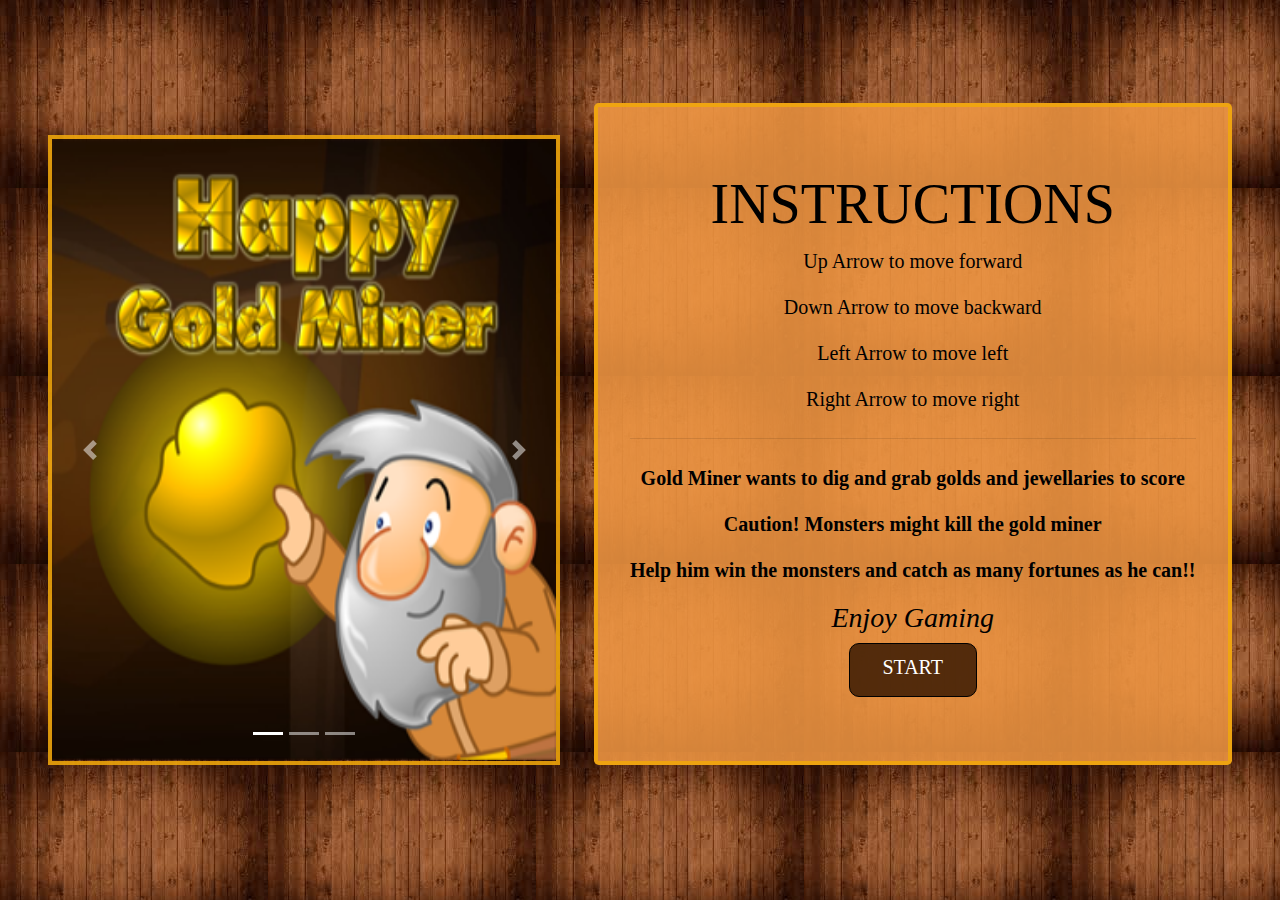
<file: index.html>
<!DOCTYPE html>
<html lang="en">
<head>
    <meta charset="UTF-8">
    <meta name="viewport" content="width=device-width, initial-scale=1.0">
    <meta http-equiv="X-UA-Compatible" content="ie=edge">
    <title>Gold Miner</title>
    <link rel="stylesheet" href="https://stackpath.bootstrapcdn.com/bootstrap/4.3.1/css/bootstrap.min.css"
        integrity="sha384-ggOyR0iXCbMQv3Xipma34MD+dH/1fQ784/j6cY/iJTQUOhcWr7x9JvoRxT2MZw1T" crossorigin="anonymous">
    <link rel="stylesheet" href="styles.css">
    <script src="https://code.jquery.com/jquery-3.3.1.slim.min.js"
        integrity="sha384-q8i/X+965DzO0rT7abK41JStQIAqVgRVzpbzo5smXKp4YfRvH+8abtTE1Pi6jizo" crossorigin="anonymous">
    </script>
    <script src="https://cdnjs.cloudflare.com/ajax/libs/popper.js/1.14.7/umd/popper.min.js"
        integrity="sha384-UO2eT0CpHqdSJQ6hJty5KVphtPhzWj9WO1clHTMGa3JDZwrnQq4sF86dIHNDz0W1" crossorigin="anonymous">
    </script>
    <script src="https://stackpath.bootstrapcdn.com/bootstrap/4.3.1/js/bootstrap.min.js"
        integrity="sha384-JjSmVgyd0p3pXB1rRibZUAYoIIy6OrQ6VrjIEaFf/nJGzIxFDsf4x0xIM+B07jRM" crossorigin="anonymous">
    </script>
</head>

<body>
    <div class="container-fluid banner">
        <!-- <div class="gold-miner-promo"><img src="./images/gold-miner-promo.png"></div> -->
        <div id="carouselExampleIndicators" class="carousel slide gold-miner-promo" data-ride="carousel">
            <ol class="carousel-indicators">
                <li data-target="#carouselExampleIndicators" data-slide-to="0" class="active"></li>
                <li data-target="#carouselExampleIndicators" data-slide-to="1"></li>
                <li data-target="#carouselExampleIndicators" data-slide-to="2"></li>
            </ol>
            <div class="carousel-inner">
                <div class="carousel-item active">
                    <img class="d-block w-100 img-own" src="./images/gold-miner-promo.png" alt="First slide">
                </div>
                <div class="carousel-item">
                    <img class="d-block w-100 img-own" src="./images/gold-miner-banner.jpg" alt="Second slide">
                </div>
                <div class="carousel-item">
                    <img class="d-block w-100 img-own" src="./images/gold-miner-banner-1.jpg" alt="Third slide">
                </div>
            </div>
            <a class="carousel-control-prev" href="#carouselExampleIndicators" role="button" data-slide="prev">
                <span class="carousel-control-prev-icon" aria-hidden="true"></span>
                <span class="sr-only">Previous</span>
            </a>
            <a class="carousel-control-next" href="#carouselExampleIndicators" role="button" data-slide="next">
                <span class="carousel-control-next-icon" aria-hidden="true"></span>
                <span class="sr-only">Next</span>
            </a>
        </div>
        <div class="jumbotron instructions">
            <h1 class="display-4"><strong>INSTRUCTIONS</strong></h1>
            <p class="lead">Up Arrow to move forward</p>
            <p class="lead">Down Arrow to move backward</p>
            <p class="lead">Left Arrow to move left</p>
            <p class="lead">Right Arrow to move right</p>
            <hr class="my-4">
            <p>Gold Miner wants to dig and grab golds and jewellaries to score</p>
            <p>Caution! Monsters might kill the gold miner</p>
            <p>Help him win the monsters and catch as many fortunes as he can!!</p>
            <h3><em>Enjoy Gaming</em></h3>
            <a class="btn btn-primary btn-lg start" href="start.html" role="button">START</a>
        </div>
    </div>
</body>

</html>
</file>
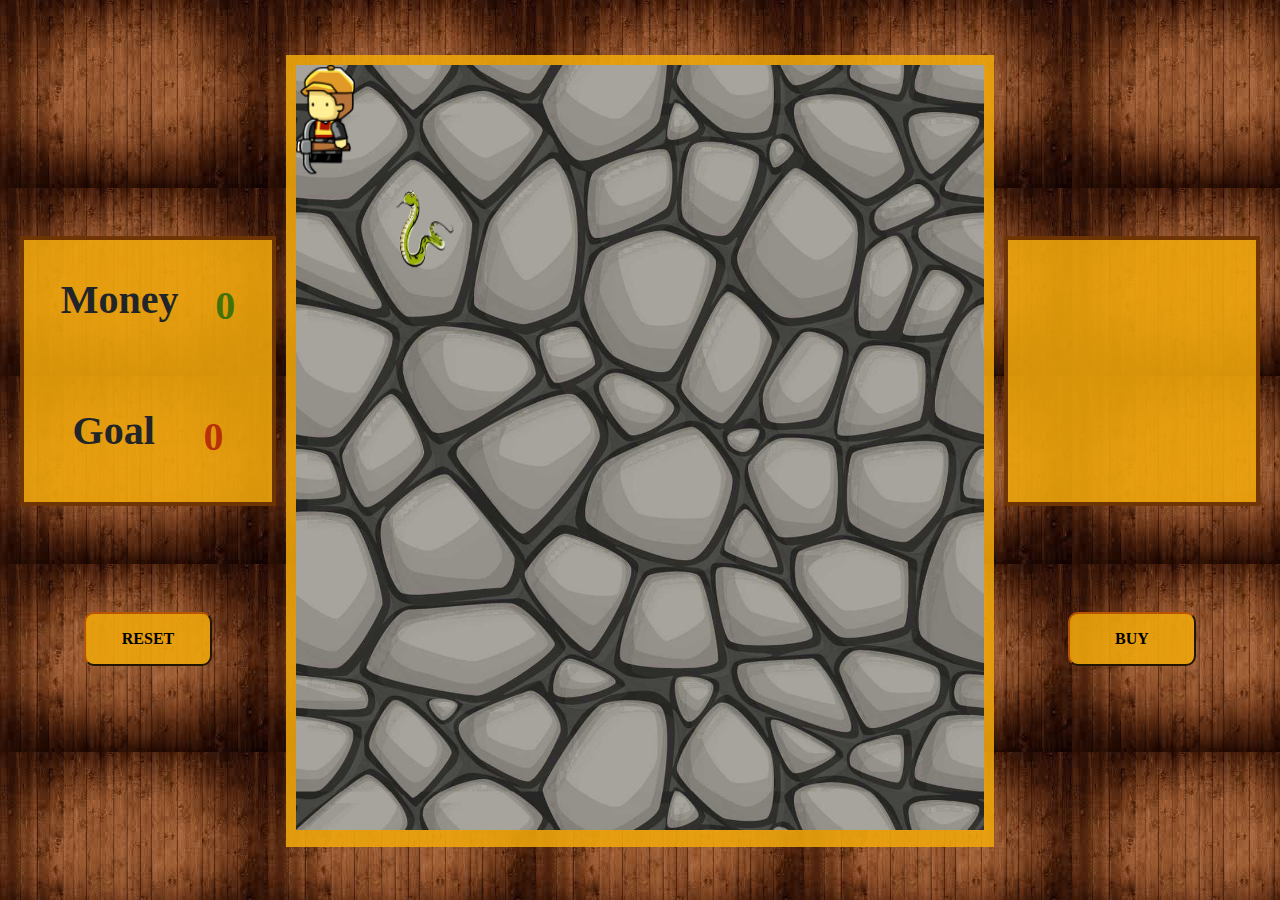
<file: start.html>
<!DOCTYPE html>
  <html lang="en">
    <head>
      <meta charset="UTF-8">
      <meta name="viewport" content="width=device-width, initial-scale=1.0">
      <meta http-equiv="X-UA-Compatible" content="ie=edge">
      <link rel="stylesheet" href="https://stackpath.bootstrapcdn.com/bootstrap/4.3.1/css/bootstrap.min.css" integrity="sha384-ggOyR0iXCbMQv3Xipma34MD+dH/1fQ784/j6cY/iJTQUOhcWr7x9JvoRxT2MZw1T" crossorigin="anonymous">
      <link rel="stylesheet" href="styles.css">
      <script src="https://code.jquery.com/jquery-3.3.1.slim.min.js" integrity="sha384-q8i/X+965DzO0rT7abK41JStQIAqVgRVzpbzo5smXKp4YfRvH+8abtTE1Pi6jizo" crossorigin="anonymous"></script>
  <script src="https://cdnjs.cloudflare.com/ajax/libs/popper.js/1.14.7/umd/popper.min.js" integrity="sha384-UO2eT0CpHqdSJQ6hJty5KVphtPhzWj9WO1clHTMGa3JDZwrnQq4sF86dIHNDz0W1" crossorigin="anonymous"></script>
  <script src="https://stackpath.bootstrapcdn.com/bootstrap/4.3.1/js/bootstrap.min.js" integrity="sha384-JjSmVgyd0p3pXB1rRibZUAYoIIy6OrQ6VrjIEaFf/nJGzIxFDsf4x0xIM+B07jRM" crossorigin="anonymous"></script>
      <title>Gold Miner</title>
  </head>

  <body>
    <div class="top"></div>
    <div class="main-content">
      <div class="game-board-left">
          <div class="score-board">
              <div class="score"><h4>Money</h4><span class="score-value">0</span></div>
              <div class="goal"><h4>Goal</h4> <span class="goal-value">0</span></div>
           </div>
           <button class="reset" onclick="restart()">RESET</button>
      </div>
     
        <div id="game-board" class="container">
            <canvas id="rock-board" class="container" width="700" height="700"></canvas>
          </div>
          <div class="game-board-right">
              <div class="bonus">

                </div>
                <button class="reset">BUY</button>
          </div>
    </div>
    
    <!-- modal beginning -->
  <!-- Button trigger modal -->
<!-- <button type="button" class="btn btn-primary" data-toggle="modal" data-target="#exampleModal">
  Launch demo modal
</button> -->

<!-- Modal -->
<div class="modal fade" id="exampleModal" tabindex="-1" role="dialog" aria-labelledby="exampleModalLabel" aria-hidden="true">
  <div class="modal-dialog" role="document">
    <div class="modal-content">
      <div class="modal-header">
        <h5 class="modal-title" id="exampleModalLabel">Modal title</h5>
        <button type="button" class="close" data-dismiss="modal" aria-label="Close">
          <span aria-hidden="true">&times;</span>
        </button>
      </div>
      <div class="modal-body">
        ...
      </div>
      <div class="modal-footer">
        <button type="button" class="btn btn-secondary" data-dismiss="modal">Close</button>
        <button type="button" class="btn btn-primary">Save changes</button>
      </div>
    </div>
  </div>
</div>

  </body>
  <script type="text/javascript" src="./js/sounds.js"></script>
  <script type="text/javascript" src="./js/player.js"></script>
  <script type="text/javascript" src="./js/monster.js"></script>
  <script type="text/javascript" src="./js/money.js"></script>
  <script type="text/javascript" src="./js/game.js"></script>
  <script type="text/javascript" src="./js/script.js"></script>
</html>
</file>
<file: styles.css>
body {
  padding: 0px;
  text-align: center;
  overflow: hidden;
  display:flex;
  background-image: url("./images/wooden.jpeg") ;
  flex-direction: column;
  justify-content: space-around;
  font-family: Haettenschweiler;
}
h4 {
  font-size: 40px;
  font-weight: bold;
}
.top {
  height: 5vh;
  width:100%;
}
.main-content {
  display: flex;
  flex-direction: row;
  align-items: center;
  padding: 10px;
}
#game-board {
  float: left;
  padding: 10px;
  background-color: rgba(240, 167, 11, 0.877);
  color: black;
}
.game-board-left, .game-board-right{
  display: flex;
  flex-direction: column;
  justify-content: space-between;
  align-items: center;
  padding: 10px;
  height: 50vh;
}
#rock-board{
background-image: url("./images/rock-background.jpg");
background-position: center;
background-size: contain;
height: 85vh;
padding:  0;
}
.score-board {
  height: 30vh;
  width: 20vw;
  background-color:  rgba(240, 167, 11, 0.877);
  border: 4px solid rgba(94, 39, 3, 0.877);
  display:flex;
  flex-direction: column;
  justify-content: space-around;
}
.score, .goal {
  display:flex;
  flex-direction: row;
  justify-content: space-evenly;
  font-size: 50px;
}
.reset, .start {
  width: 10vw;
  height: 6vh;
  border-radius: 10px;
}
.start {
  background-color: rgba(63, 30, 4, 0.877);
  color: white;
  border-color:black;
}
.reset {
  background-color: rgba(240, 167, 11, 0.877);
color: black;
border-color: rgba(94, 39, 3, 0.877);
font-weight: bold;
}
.reset:hover, .reset:active {
  background-color: rgba(94, 39, 3, 0.877);
color: white;
border: 2px solid rgba(240, 167, 11, 0.877);
font-weight: bold;
}
.start:hover, .start:active {
  background-color:rgba(240, 167, 11, 0.877);
  color: black;
  border: 2px solid rgba(94, 39, 3, 0.877);
  font-weight: bold;
}
.bonus {
  height: 30vh;
  width: 20vw;
  background-color:  rgba(240, 167, 11, 0.877);
  border: 4px solid rgba(94, 39, 3, 0.877);
}
.banner {
  height: 100vh;
  width: 100vw;
  display:flex;
  justify-content: space-evenly;
  align-items: center;
  flex-direction: row;
}
.instructions {
  border: 4px solid rgba(240, 167, 11, 0.877);
  background-color: rgba(238, 149, 66, 0.877);
  color: black;
  font-size: 20px;
  font-weight: bold;
}
.gold-miner-promo {
  border: 4px solid rgba(240, 167, 11, 0.877);
  height: 70vh;
  width: 40vw;
}
.img-own {
  height: 69vh;
  width: 30vw;
}
.score-value, .goal-value {
  font-size: 40px;
  font-weight: bold;
}
.score-value {
  color:rgba(45, 110, 7, 0.877);
}
.goal-value {
  color: rgba(180, 34, 8, 0.877);
}
</file>
